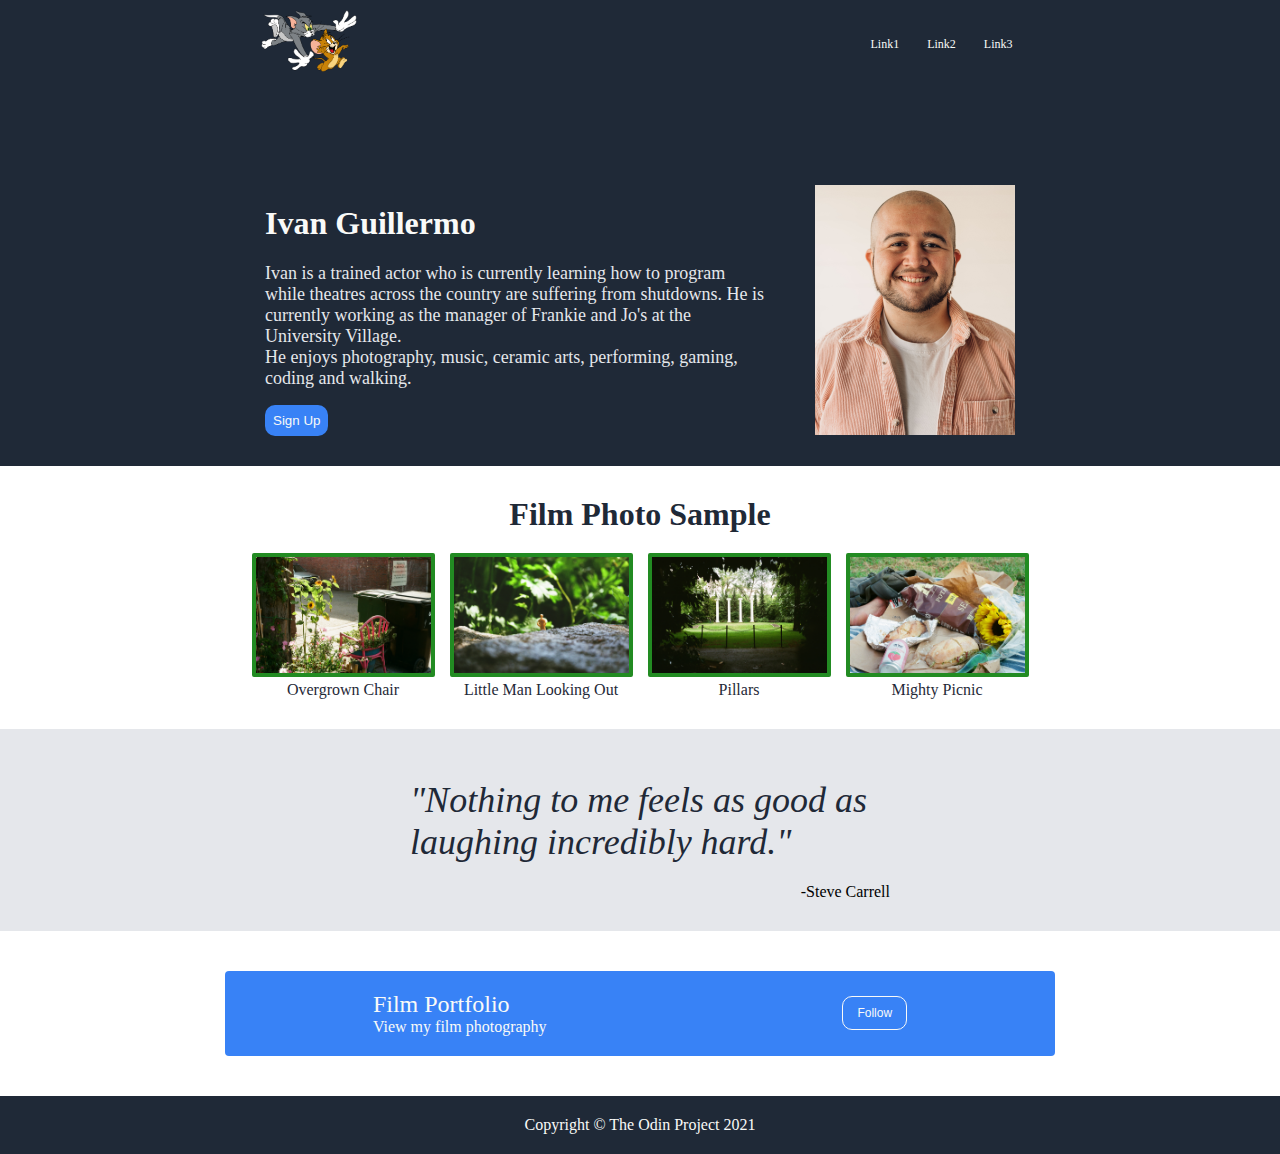
<file: index.html>
<!DOCTYPE html>
<html>
    <head>
        <meta charset="utf-8"/>
        <title>Ivan Guillermo</title>
        <meta http-equiv="X-UA-Compatible" content="IE=edge">
        <meta name="viewport" content="width=device-width, initial-scale=1.0">
        <link rel="stylesheet" href="style.css">
    </head>

    <body>
       <div class="nav">
           <div class="logo"><img id="tj" src="images/tj.png" alt="tomandjerry"></div>
           <div class="links">
               <ul type="none">
                   <li><a href="https://www.google.com">Link1</a></li>
                   <li><a href="https://www.google.com">Link2</a></li>
                   <li><a href="https://www.google.com">Link3</a></li>
               </ul>
           </div>
        </div>   
       <div class="infocard">
         <div class="aboutme">
         <h1 class="name" style="color: #f9faf8; font-size: 48; font-weight: extra-bold;">Ivan Guillermo</h1>
         <div class="about" style="font-size: 18px; color: #e5e7eb;">Ivan is a trained actor who is currently learning how to program while theatres across the country are suffering from shutdowns. He is currently working as the manager of Frankie and Jo's at the University Village.</div>
         <div class="about" style="font-size: 18px; color: #e5e7eb;">He enjoys photography, music, ceramic arts, performing, gaming, coding and walking.</div>
         <button class="sign">Sign Up</button> </div>
         <img src="images/headshot.JPG" alt="headshot" id="headshot"></div>
       </div> 
       
       <div class="body1">
         <div style="font-weight: bold; font-size: 2em;">Film Photo Sample</div>
         <div class="photogrid">
             <div class="info">
                 <img src="images/chair.jpg" alt="chair" id="grid">
                 <div>Overgrown Chair</div>
             </div>
             <div class="info">
                 <img src="images/man.jpg" alt="man" id="grid">
                 <div>Little Man Looking Out</div>
             </div>
             <div class="info">
                 <img src="images/pillars.jpg" alt="pillar" id="grid">
                 <div>Pillars</div>
             </div>
             <div class="info">
                 <img src="images/sandwiches.jpg" alt="sandwiches" id="grid">
                 <div>Mighty Picnic</div>
             </div>
        </div>
        </div>

        <div class="quote">
            <div class="card"><div class="direct">"Nothing to me feels as good as laughing incredibly hard."</div>
            <div class="steve">-Steve Carrell</div></div>
        </div>

        <div class="final">
            <div class="cont"><div style="color: #f9faf8; font-size: 24px;">Film Portfolio</div>
            <div style="color: #f9faf8;">View my film photography</div></div>
            <div class="buttonc"><button class="follow"><a href="https://instagram.com/ivanalogs?utm_medium=copy_link">Follow</a></button></div>
        </div>


        <div class="footer">
            <div>Copyright © The Odin Project 2021</div>
        </div>

    </body>
</html>
</file>
<file: style.css>
body {
    display: flex;
    flex-direction: column;
    margin: 0;
}

/* this is the first portion */
.nav {
    display: flex;
    justify-content: space-around;
    align-items: center;
    background-color: #1f2937;
    padding: 8px 8px 75px 8px;
}

#tj{
    width: 100px;
    height: auto;
}

ul {
    list-style-type: none;
    display: flex;
    gap: 12px;
    margin: 0;
    padding: 0;
  }
  
a {
    font-size: 12px;
    padding: 8px;
    text-decoration: none;
    color: #f9faf8;
  }

.aboutme {
    width: 500px;
    height: auto;
}

.infocard{
    display: flex;
    justify-content: center;
    align-items: center;
    gap: 50px;
    background-color: #1f2937;
    padding: 30px;
}

#headshot {
    width: 200px;
    height: auto;
    flex-shrink: 0;
}

.sign {
    background-color: #3882f6;
    border: none;
    color: #f9faf8;
    padding: 8px;
    border-radius: 10px;
    margin-top: 16px;
    display: flex;
    justify-content: center;
    align-items: center;
}

/* second section here */

#grid {
    width: 175px;
    height: auto;
    border: solid 4px forestgreen;
    border-radius: 2px;
}

.body1 {
    padding: 30px;
    display:flex;
    flex-direction: column;
    align-items: center;
    justify-content: center;
    gap: 20px;
    color: #1f2937;
}


.photogrid {
    align-self: stretch;
    display: flex;
    justify-content: center;
    align-items: center;
    gap: 15px;
    text-align: center;
    flex-wrap: wrap;
    color: #1f2937;
}

/* part 3 */

.quote {
    background-color: #e5e7eb;
    display: flex;
    flex-direction: column;
    align-items: center;
}

.card {
    width: 500px;
    height: auto;
    display: flex;
    flex-direction: column;
    margin: 30px 0px;
}

.direct {
    font-size: 36px;
    font-style: italic;
    color: #1f2937;
    padding: 10px;
    margin: 10px;
}

.steve {
    align-self: flex-end;
}

/* contact */

.final {
    padding: 20px 0px;
    margin: 40px 225px;
    display: flex;
    justify-content: space-around;
    background-color: #3882f6;
    border-radius: 4px;
    min-width: 275px;
}

.buttonc {
    flex:0;
    display: flex;
    justify-content: center;
    align-items: center;
}

.follow {
    background-color: #3882f6;
    border: 1px solid;
    border-color: #f9faf8;
    color: #f9faf8;
    border-radius: 10px;
    display: flex;
    justify-content: center;
    align-items: center;
}


/* footer */

.footer {
    flex: 0;
    background-color: #1f2937 ;
    color: #f9faf8;
    text-align: center;
    padding: 20px;
}
</file>
